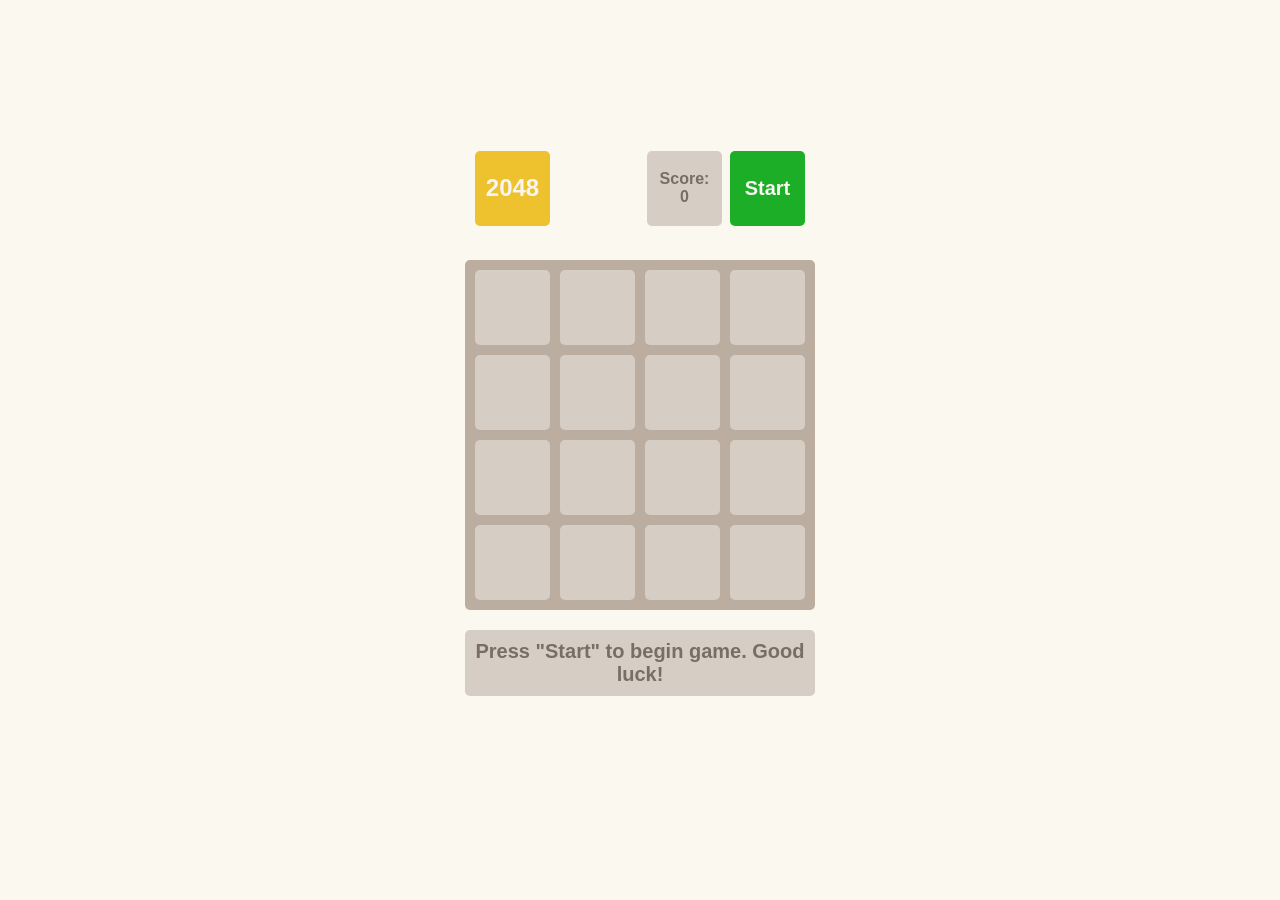
<file: index.html>
<!doctype html><html lang="en"><head><meta charset="utf-8"><meta name="viewport" content="width=device-width, initial-scale=1.0"><title>2048</title><meta name="description" content="2048 puzzle game: slide and merge the tiles to reach 2048."><link rel="icon" href="favicon.e6677ee9.svg" type="image/svg+xml"><link rel="stylesheet" href="index.53d2218d.css"></head><body> <div class="container"> <div class="game-header"> <h1>2048</h1> <div class="controls"> <p class="info"> Score: <span class="game-score">0</span> </p> <button class="button start" type="button">Start</button> </div> </div> <table class="game-field"> <tbody> <tr class="field-row"> <td class="field-cell"></td> <td class="field-cell"></td> <td class="field-cell"></td> <td class="field-cell"></td> </tr> <tr class="field-row"> <td class="field-cell"></td> <td class="field-cell"></td> <td class="field-cell"></td> <td class="field-cell"></td> </tr> <tr class="field-row"> <td class="field-cell"></td> <td class="field-cell"></td> <td class="field-cell"></td> <td class="field-cell"></td> </tr> <tr class="field-row"> <td class="field-cell"></td> <td class="field-cell"></td> <td class="field-cell"></td> <td class="field-cell"></td> </tr> </tbody> </table> <div class="message-container" aria-live="polite"> <p class="hidden message message-lose">You lose! Restart the game?</p> <p class="hidden message message-win">Winner! Congrats! You did it!</p> <p class="message message-start"> Press "Start" to begin game. Good luck! </p> </div> </div> <script type="module" src="index.0ce87316.js"></script><script src="index.fdbbbc0e.js" nomodule defer></script> </body></html>
</file>
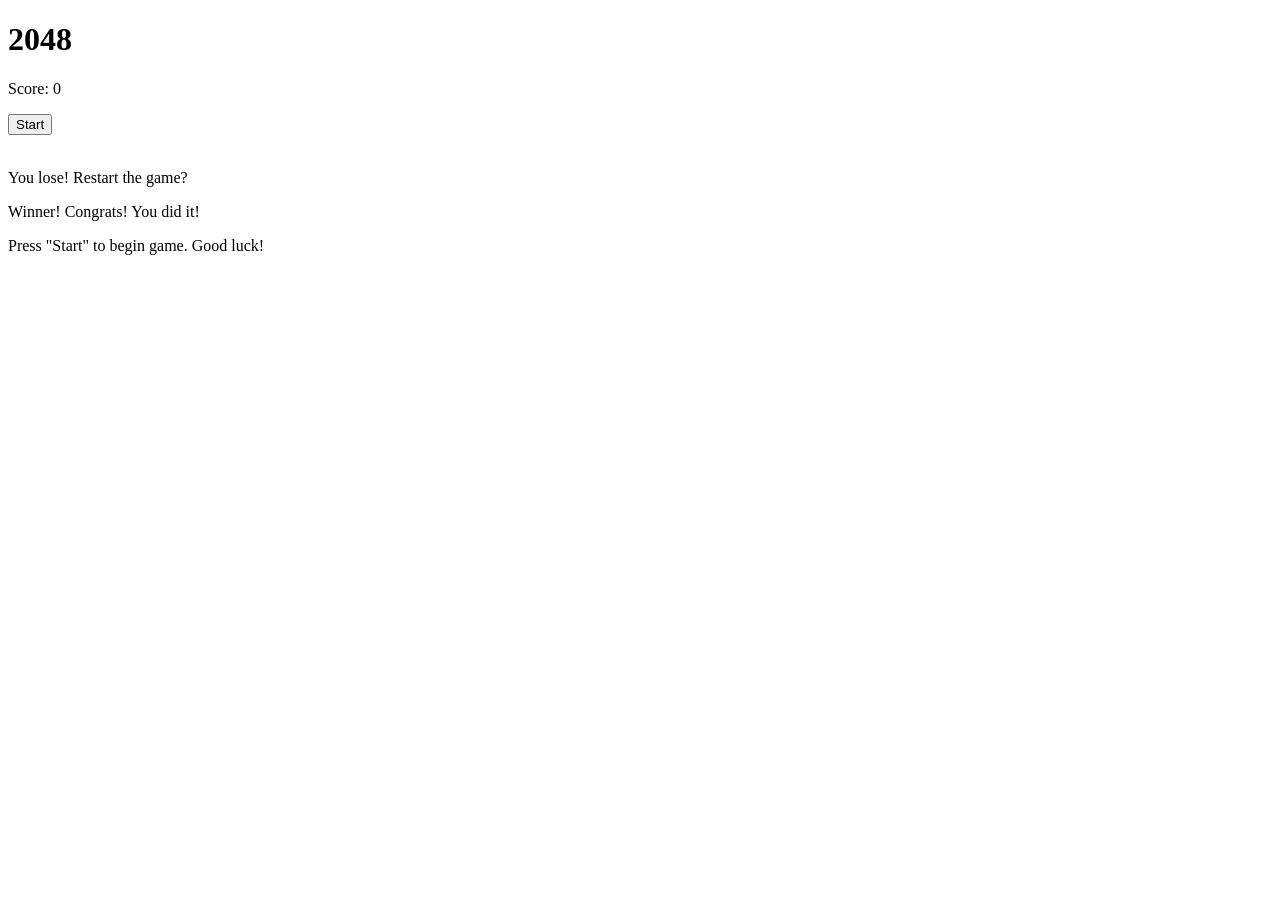
<file: src/index.html>
<!doctype html>
<html lang="en">
  <head>
    <meta charset="UTF-8" />
    <meta name="viewport" content="width=device-width, initial-scale=1.0" />
    <title>2048</title>
    <meta
      name="description"
      content="2048 puzzle game: slide and merge the tiles to reach 2048."
    />
    <link
      rel="icon"
      href="./images/favicon.svg"
      type="image/svg+xml"
    />
    <link rel="stylesheet" href="./styles/main.scss" />
  </head>
  <body>
    <div class="container">
      <div class="game-header">
        <h1>2048</h1>
        <div class="controls">
          <p class="info">
            Score:
            <span class="game-score">0</span>
          </p>
          <button class="button start" type="button">Start</button>
        </div>
      </div>

      <table class="game-field">
        <tbody>
          <tr class="field-row">
            <td class="field-cell"></td>
            <td class="field-cell"></td>
            <td class="field-cell"></td>
            <td class="field-cell"></td>
          </tr>

          <tr class="field-row">
            <td class="field-cell"></td>
            <td class="field-cell"></td>
            <td class="field-cell"></td>
            <td class="field-cell"></td>
          </tr>

          <tr class="field-row">
            <td class="field-cell"></td>
            <td class="field-cell"></td>
            <td class="field-cell"></td>
            <td class="field-cell"></td>
          </tr>

          <tr class="field-row">
            <td class="field-cell"></td>
            <td class="field-cell"></td>
            <td class="field-cell"></td>
            <td class="field-cell"></td>
          </tr>
        </tbody>
      </table>

      <div class="message-container" aria-live="polite">
        <p class="message message-lose hidden">You lose! Restart the game?</p>
        <p class="message message-win hidden">Winner! Congrats! You did it!</p>
        <p class="message message-start">
          Press "Start" to begin game. Good luck!
        </p>
      </div>
    </div>
    <script type="module" src="scripts/main.js"></script>
  </body>
</html>
</file>
<file: index.53d2218d.css>
:root{--cell-size:75px}body{background:#fbf8ef;-ms-flex-pack:center;justify-content:center;-ms-flex-align:center;align-items:center;min-height:100vh;margin:0;font-family:sans-serif;font-size:24px;font-weight:900;display:-ms-flexbox;display:flex}.field-cell{width:var(--cell-size);height:var(--cell-size);color:#776e65;box-sizing:border-box;text-align:center;vertical-align:middle;-webkit-user-select:none;-ms-user-select:none;user-select:none;background:#d6cdc4;border-radius:5px}.field-cell--2{background:#eee4da}.field-cell--4{background:#ede0c8}.field-cell--8{color:#f9f6f2;background:#f2b179}.field-cell--16{color:#f9f6f2;background:#f59563}.field-cell--32{color:#f9f6f2;background:#f67c5f}.field-cell--64{color:#f9f6f2;background:#f65e3b}.field-cell--128{color:#f9f6f2;background:#edcf72}.field-cell--256{color:#f9f6f2;background:#edcc61}.field-cell--512{color:#f9f6f2;background:#edc850}.field-cell--1024{color:#f9f6f2;background:#edc53f}.field-cell--2048{color:#f9f6f2;background:#edc22e}.game-field{touch-action:none;border-spacing:10px;background:#bbada0;border-radius:5px}.game-header{box-sizing:border-box;-ms-flex-pack:justify;justify-content:space-between;width:100%;margin-bottom:24px;padding:10px;display:-ms-flexbox;display:flex}h1{color:#f9f6f2;width:var(--cell-size);height:var(--cell-size);box-sizing:border-box;background:#edc22e;border-radius:5px;-ms-flex-pack:center;justify-content:center;-ms-flex-align:center;align-items:center;margin:0;font-size:24px;display:-ms-flexbox;display:flex}.info{width:var(--cell-size);height:var(--cell-size);color:#776e65;box-sizing:border-box;background:#d6cdc4;border-radius:5px;-ms-flex-direction:column;flex-direction:column;-ms-flex-pack:center;justify-content:center;-ms-flex-align:center;align-items:center;margin:0 8px 0 0;font-size:16px;display:-ms-flexbox;display:flex}.controls{display:-ms-flexbox;display:flex}.button{cursor:pointer;color:#f9f6f2;width:var(--cell-size);height:var(--cell-size);border:none;border-radius:5px;font-family:sans-serif;font-size:16px;font-weight:700;transition:background .25s}.start{background:#1dae28;font-size:20px}.start:hover{background:#179921}.restart{background:#f1b2b2}.restart:hover{background:#f87474}.message{box-sizing:border-box;color:#776e65;text-align:center;background:#d6cdc4;border-radius:5px;width:100%;padding:10px;font-size:20px}.hidden{display:none}.container{-ms-flex-direction:column;flex-direction:column;-ms-flex-align:center;align-items:center;width:350px;max-width:100%;display:-ms-flexbox;display:flex}.message-win{color:#f9f6f2;background:#edc22e}.message-container{width:100%;height:150px}@media (max-width:380px){:root{--cell-size:60px}.field-cell{font-size:18px}}
/*# sourceMappingURL=index.53d2218d.css.map */
</file>
